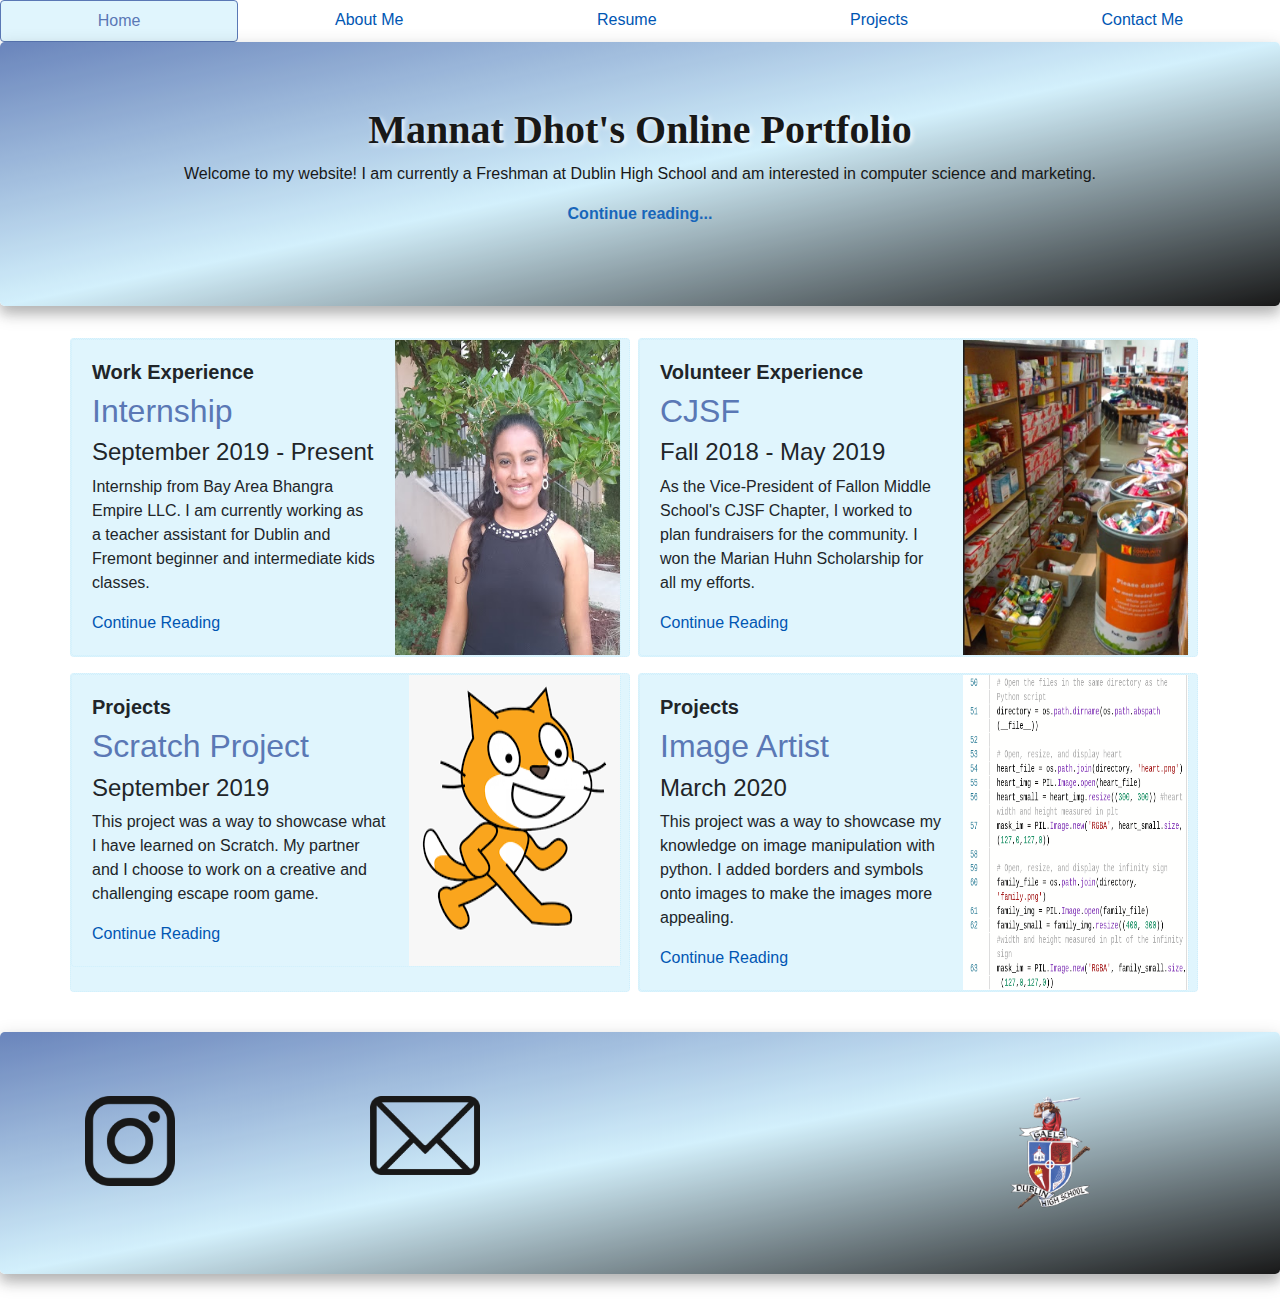
<file: index.html>
<!DOCTYPE html>
<html>

<head>
	<meta charset="utf-8">
	<title>Engineering Portfolio </title>
	<link rel="stylesheet" href="Bootstrap_4.3.1/css/bootstrap.css" type="text/css" />
</head>

<body>
	<!--The following code is for the navigation bar-->
	<header>
		<!--The following code in this container is based of code found on https://getbootstrap.com-->
    <nav class="nav nav-pills nav-fill">
      <a class="nav-item nav-link active" href="index.html">Home </a>
      <a class="nav-item nav-link" href="Dhot_AboutMe.html">About Me</a>
      <a class="nav-item nav-link" href="Dhot_Resume.html">Resume</a>
      <a class="nav-item nav-link" href="Dhot_Projects.html">Projects</a>
      <a class="nav-item nav-link" href="Dhot_ContactMe.html">Contact Me</a>
      </nav>
	</header>

	<!--The following code is for the header-->
	<div class="jumbotron">
		<div class="container" style="text-align:center">
      <h1>Mannat Dhot's Online Portfolio</h1>
			<p>Welcome to my website! I am currently a Freshman at Dublin High School and am interested in computer science and marketing. </p>
			<p><strong><a href="Dhot_AboutMe.html" role="button">Continue reading... </a></strong></p>
		</div>
	</div>

<!--The following code is for the main content on my site and is based of code found on https://getbootstrap.com-->

	<div class="container">
		<div class="row">
      <div class="card mb-3" style="max-width:560px">
          <div class="card flex-md-row">
            <div class="card-body">
              <h5><strong>Work Experience</strong></h5>
              <h2>Internship</h2>
              <h4>September 2019 - Present</h4>
              <p>Internship from Bay Area Bhangra Empire LLC. I am currently working as a teacher assistant for Dublin and Fremont beginner and intermediate kids classes. </p>
              <a href="Dhot_Resume.html" class="streched-link">Continue Reading</a>
            </div>
            <img class="card-img-right" style="max-width:225px; max-hieght:250px;" src="Images/personalpic.png" alt="Card Image">
          </div>
        </div>

        <div class="card mb-3" style="max-width:560px">
          <div class="card flex-md-row">
            <div class="card-body">
              <h5><strong>Volunteer Experience</strong></h5>
              <h2>CJSF</h2>
              <h4>Fall 2018 - May 2019</h4>
              <p>As the Vice-President of Fallon Middle School's CJSF Chapter, I worked to plan fundraisers for the community. I won the Marian Huhn Scholarship for all my efforts.</p>
              <a href="Dhot_AboutMe.html" class="streched-link">Continue Reading</a>
            </div>
            <img class="card-img-right" style="max-width:225px; max-hieght:250px;" src="Images/hunger.png" alt="Card Image">
          </div>
        </div>
      </div>
      
      <div class="row">
        <div class="card mb-3" style="max-width:560px">
          <div class="card flex-md-row">
            <div class="card-body">
              <h5><strong>Projects</strong></h5>
              <h2>Scratch Project</h2>
              <h4>September 2019</h4>
              <p>This project was a way to showcase what I have learned on Scratch. My partner and I choose to work on a creative and challenging escape room game.</p>
              <a href="Dhot_Projects.html" class="streched-link">Continue Reading</a>
            </div>
            <img class="card-img-right" style="max-width:225px; max-hieght:250px;" src="Images/scratch.png" alt="Card Image">
          </div>
        </div>

        <div class="card mb-3" style="max-width:560px">
          <div class="card flex-md-row">
            <div class="card-body">
              <h5><strong>Projects</strong></h5>
              <h2>Image Artist</h2>
              <h4>March 2020</h4>
              <p>This project was a way to showcase my knowledge on image manipulation with python. I added borders and symbols onto images to make the images more appealing. </p>
              <a href="Dhot_Projects.html" class="streched-link">Continue Reading</a>
            </div>
            <img class="card-img-right" style="max-width:225px; max-hieght:250px;" src="Images/pythoncode.png" alt="Card Image">
          </div>
        </div>
      </div>
  	</div>
  
  <br>

<!--The following code is for the footer-->
    <footer class="jumbotron">
      <div class="container">
        <div class="row">
          <div class="col-3">
            <a target = "_blank" href="https://www.instagram.com/mannat.dhot/">
              <img src="Images/contact.png" style="max-width:90px">
            </a>
          </div>
          <div class="col-3">
            <a href="Dhot_ContactMe.html">
              <img src="Images/email.png" style="max-width:110px">
            </a>
          </div>
        <div class="col-5">
          <a  target="_blank" href="https://www.dublin.k12.ca.us/Domain/132">
            <img class="float-right" src="Images/DHS2.png" style="max-width:100px">
          </a>
          </div>
        </div>
      </div>
    </footer>
</file>
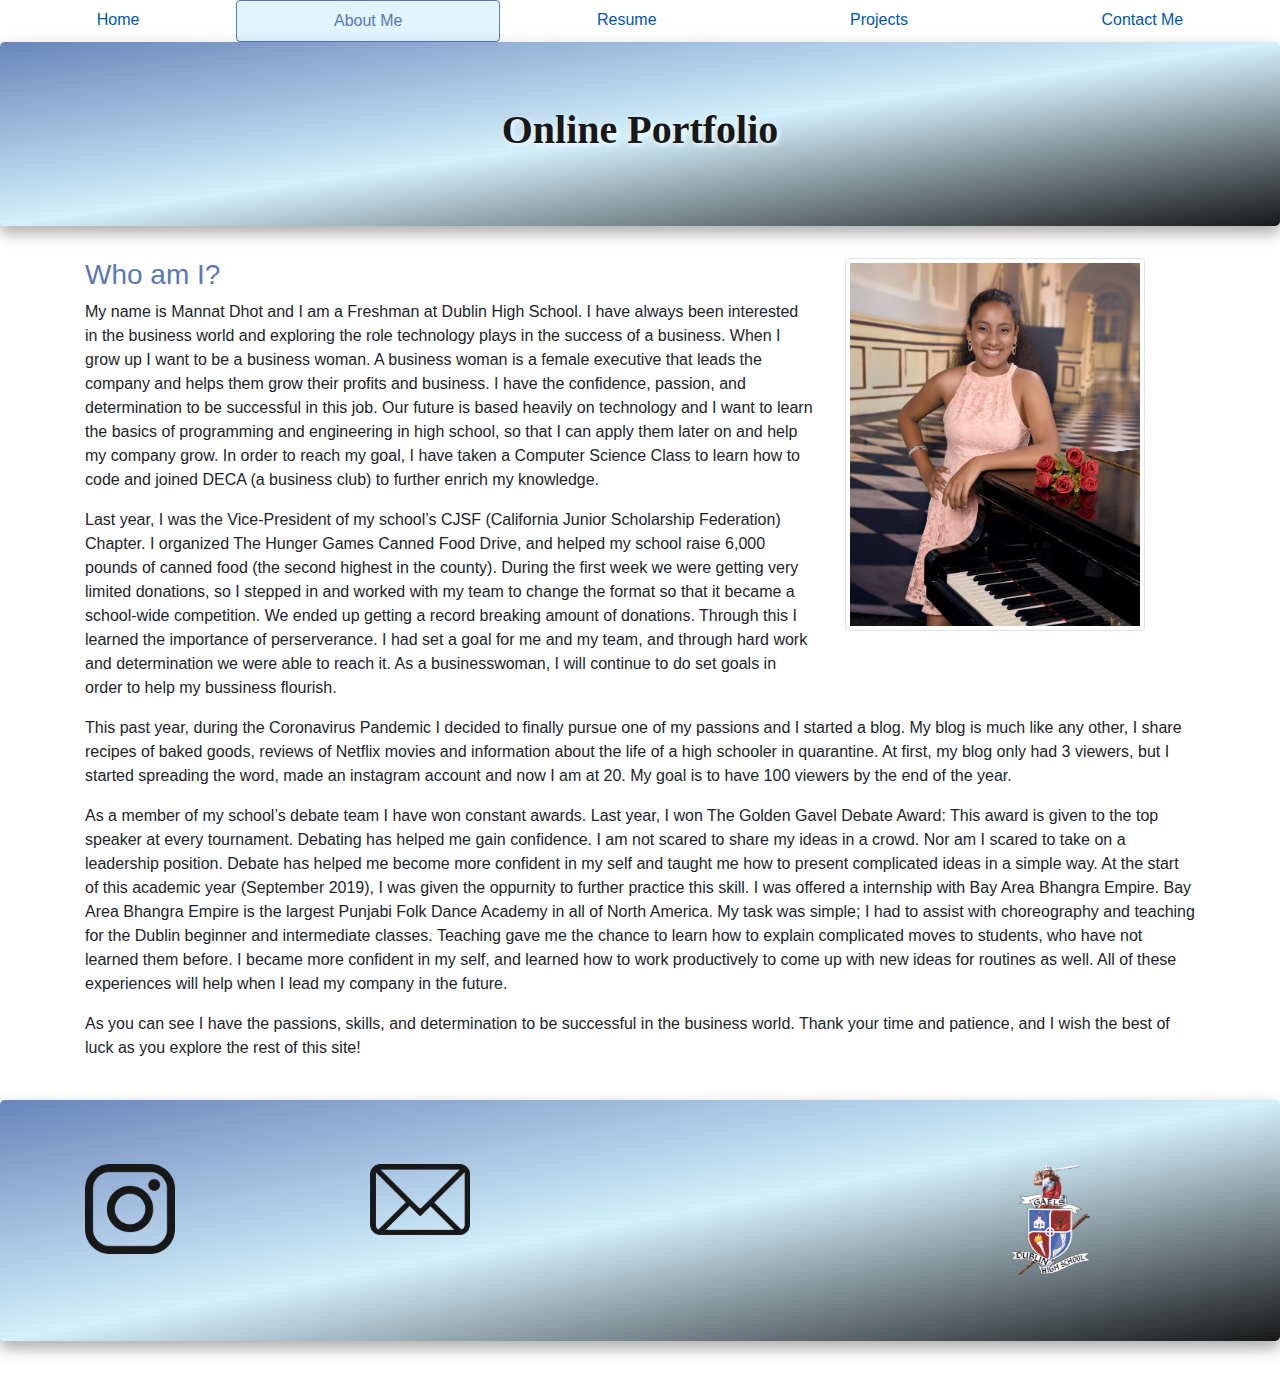
<file: Dhot_AboutMe.html>
<!DOCTYPE html>
<html>
  <head>
    <meta charset="utf-8">
    <title></title>
    <link rel="stylesheet" href= "Bootstrap_4.3.1/css/bootstrap.css" type="text/css"/>
  </head>
  <body>
    <header>
      <!--The following code is based of code found on https://getbootstrap.com-->
      <nav class="nav nav-pills nav-fill">
        <a class="nav-item nav-link" href="index.html">Home</a>
        <a class="nav-item nav-link active" href="Dhot_AboutMe.html">About Me</a>
        <a class="nav-item nav-link" href="Dhot_Resume.html">Resume</a>
        <a class="nav-item nav-link" href="Dhot_Projects.html">Projects</a>
        <a class="nav-item nav-link" href="Dhot_ContactMe.html">Contact Me</a>
      </nav>
    </header>

    <div class="jumbotron">
      <div class="container">
        <h1 style="text-align: center;">Online Portfolio</h1>
      </div>
    </div>

    <div class="main">
      <div class="container">
        <div class="row">
          <div class="col-sm-8">
            <h3 style="color:#5a78b5"> Who am I?</h3>

            <p>My name is Mannat Dhot and I am a Freshman at Dublin High School. I have always been interested in the business world and exploring the role technology plays in the success of a business. When I grow up I want to be a business woman. A business woman is a female executive that leads the company and helps them grow their profits and business. I have the confidence, passion, and determination to be successful in this job. Our future is based heavily on technology and I want to learn the basics of programming and engineering in high school, so that I can apply them later on and help my company grow. In order to reach my goal, I have taken a Computer Science Class to learn how to code and joined DECA (a business club) to further enrich my knowledge. </p>

            <p>Last  year, I was the Vice-President of my school’s CJSF (California Junior Scholarship Federation) Chapter. I organized The Hunger Games Canned Food Drive, and helped my school raise 6,000 pounds of canned food (the second highest in the county). During the first week we were getting very limited donations, so I stepped in and worked with my team to change the format so that it became a school-wide competition. We ended up getting a record breaking amount of donations. Through this I learned the importance of perserverance. I had set a goal for me and my team, and through hard work and determination we were able to reach it. As a businesswoman, I will continue to do set goals in order to help my bussiness flourish. </p>
          </div>
          <div class="col-sm-4">
            <img class="img-thumbnail" src="Images/about.png" style="max-width:300px">
          </div>
        </div>
      </div>

      <div class="container">
        <div class="row">
          <div class="col-sm-12">
            <p> This past year, during the Coronavirus Pandemic I decided to finally pursue one of my passions and I started a blog. My blog is much like any other, I share recipes of baked goods, reviews of Netflix movies and information about the life of a high schooler in quarantine. At first, my blog only had 3 viewers, but I started spreading the word, made an instagram account and now I am at 20. My goal is to have 100 viewers by the end of the year.</p>

            <p>As a member of my school’s debate team I have won constant awards. Last year, I won The Golden Gavel Debate Award: This award is given to the top speaker at every tournament. Debating has helped me gain confidence. I am not scared to share my ideas in a crowd. Nor am I scared to take on a leadership position. Debate has helped me become more confident in my self and taught me how to present complicated ideas in a simple way. At the start of this academic year (September 2019), I was given the oppurnity to further practice this skill. I was offered a internship with Bay Area Bhangra Empire. Bay Area Bhangra Empire is the largest Punjabi Folk Dance Academy in all of North America. My task was simple; I had to assist with choreography and teaching for the Dublin beginner and intermediate classes. Teaching gave me the chance to learn how to explain complicated moves to students, who have not learned them before. I became more confident in my self, and learned how to work productively to come up with new ideas for routines as well. All of these experiences will help when I lead my company in the future.</p>
            <p>As you can see I have the passions, skills, and determination to be successful in the business world. Thank your time and patience, and I wish the best of luck as you explore the rest of this site!</p>
          </div>
        </div>
      </div>
    </div>
    <br>
    
    <footer class="jumbotron">
      <div class="container">
        <div class="row">
          <div class="col-3">
            <a target = "_blank" href="https://www.instagram.com/mannat.dhot/">
              <img src="Images/contact.png" style="max-width:90px">
            </a>
          </div>
          <div class="col-3">
            <a href="Dhot_ContactMe.html">
              <img src="Images/email.png" style="max-width:100px">
            </a>
          </div>
        <div class="col-5">
          <a  target="_blank" href="https://www.dublin.k12.ca.us/Domain/132">
            <img class="float-right" src="Images/DHS2.png" style="max-width:100px">
          </a>
          </div>
        </div>
      </div>
    </footer>
</file>
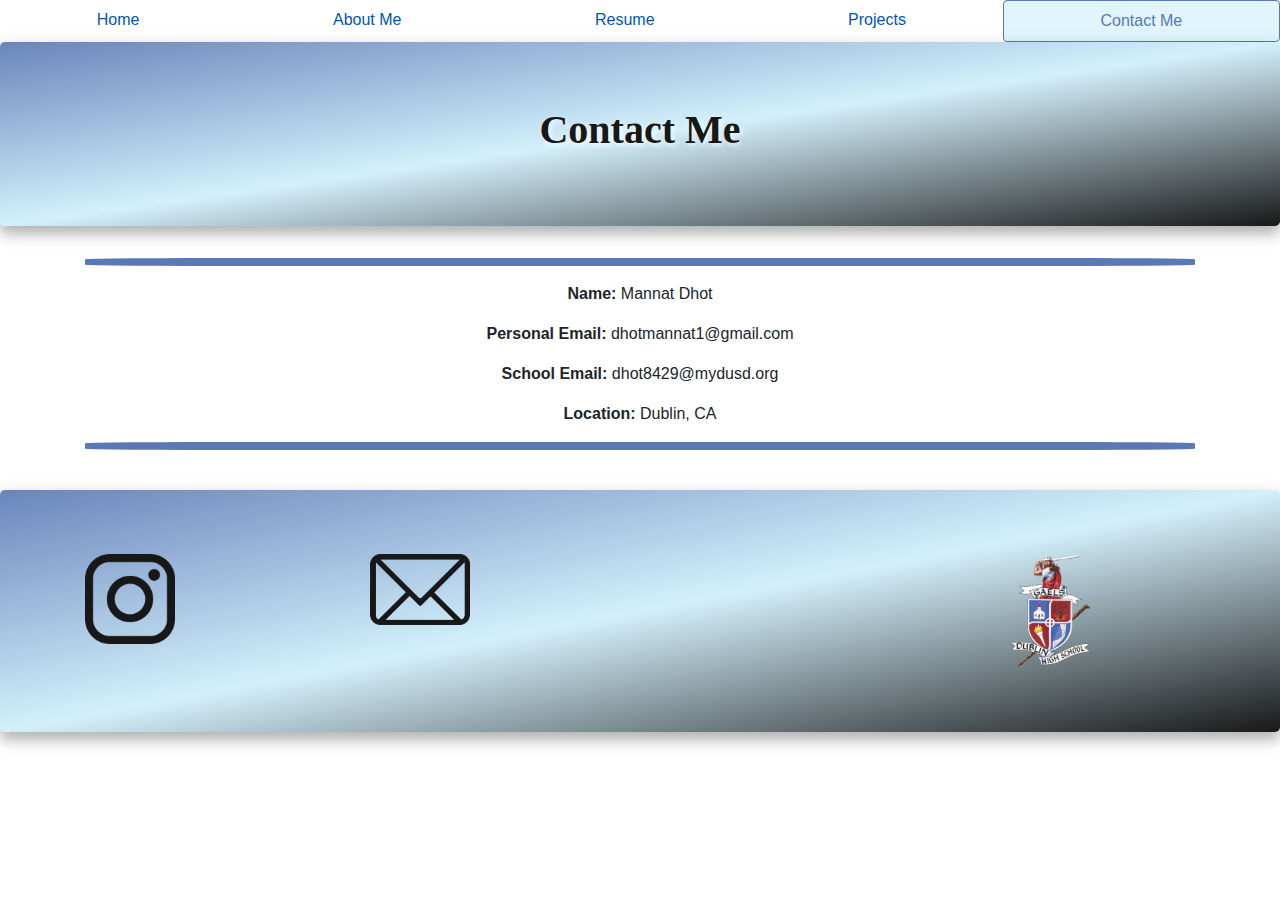
<file: Dhot_ContactMe.html>
<!DOCTYPE html>
<html>
  <head>
    <meta charset="utf-8">
    <title></title>
    <link rel="stylesheet" href= "Bootstrap_4.3.1/css/bootstrap.css" type="text/css"/>
  </head>
  <body>
    <header>
      <!--The following code is based of code found on https://getbootstrap.com-->
      <nav class="nav nav-pills nav-fill">
        <a class="nav-item nav-link" href="index.html">Home</a>
        <a class="nav-item nav-link" href="Dhot_AboutMe.html">About Me</a>
        <a class="nav-item nav-link" href="Dhot_Resume.html">Resume</a>
        <a class="nav-item nav-link" href="Dhot_Projects.html">Projects</a>
        <a class="nav-item nav-link active" href="Dhot_ContactMe.html">Contact Me</a>
      </nav>
    </header>

    <div class="jumbotron">
      <div class="container">
        <h1 style="text-align: center;">Contact Me</h1>
      </div>
    </div>

    <div class="container" style="text-align: center;">
      <hr>
        <p><strong>Name:</strong> Mannat Dhot</p>
        <p><strong>Personal Email:</strong> dhotmannat1@gmail.com</p>
        <p><strong>School Email:</strong> dhot8429@mydusd.org</p>
        <p><strong>Location: </strong>Dublin, CA</p>
      <hr>
    </div>
    <br>

    <footer class="jumbotron">
      <div class="container">
        <div class="row">
          <div class="col-3">
            <a target = "_blank" href="https://www.instagram.com/mannat.dhot/">
              <img src="Images/contact.png" style="max-width:90px">
            </a>
          </div>
          <div class="col-3">
            <a href="Dhot_ContactMe.html">
              <img src="Images/email.png" style="max-width:100px">
            </a>
          </div>
        <div class="col-5">
          <a  target="_blank" href="https://www.dublin.k12.ca.us/Domain/132">
            <img class="float-right" src="Images/DHS2.png" style="max-width:100px">
          </a>
          </div>
        </div>
      </div>
    </footer>
</file>
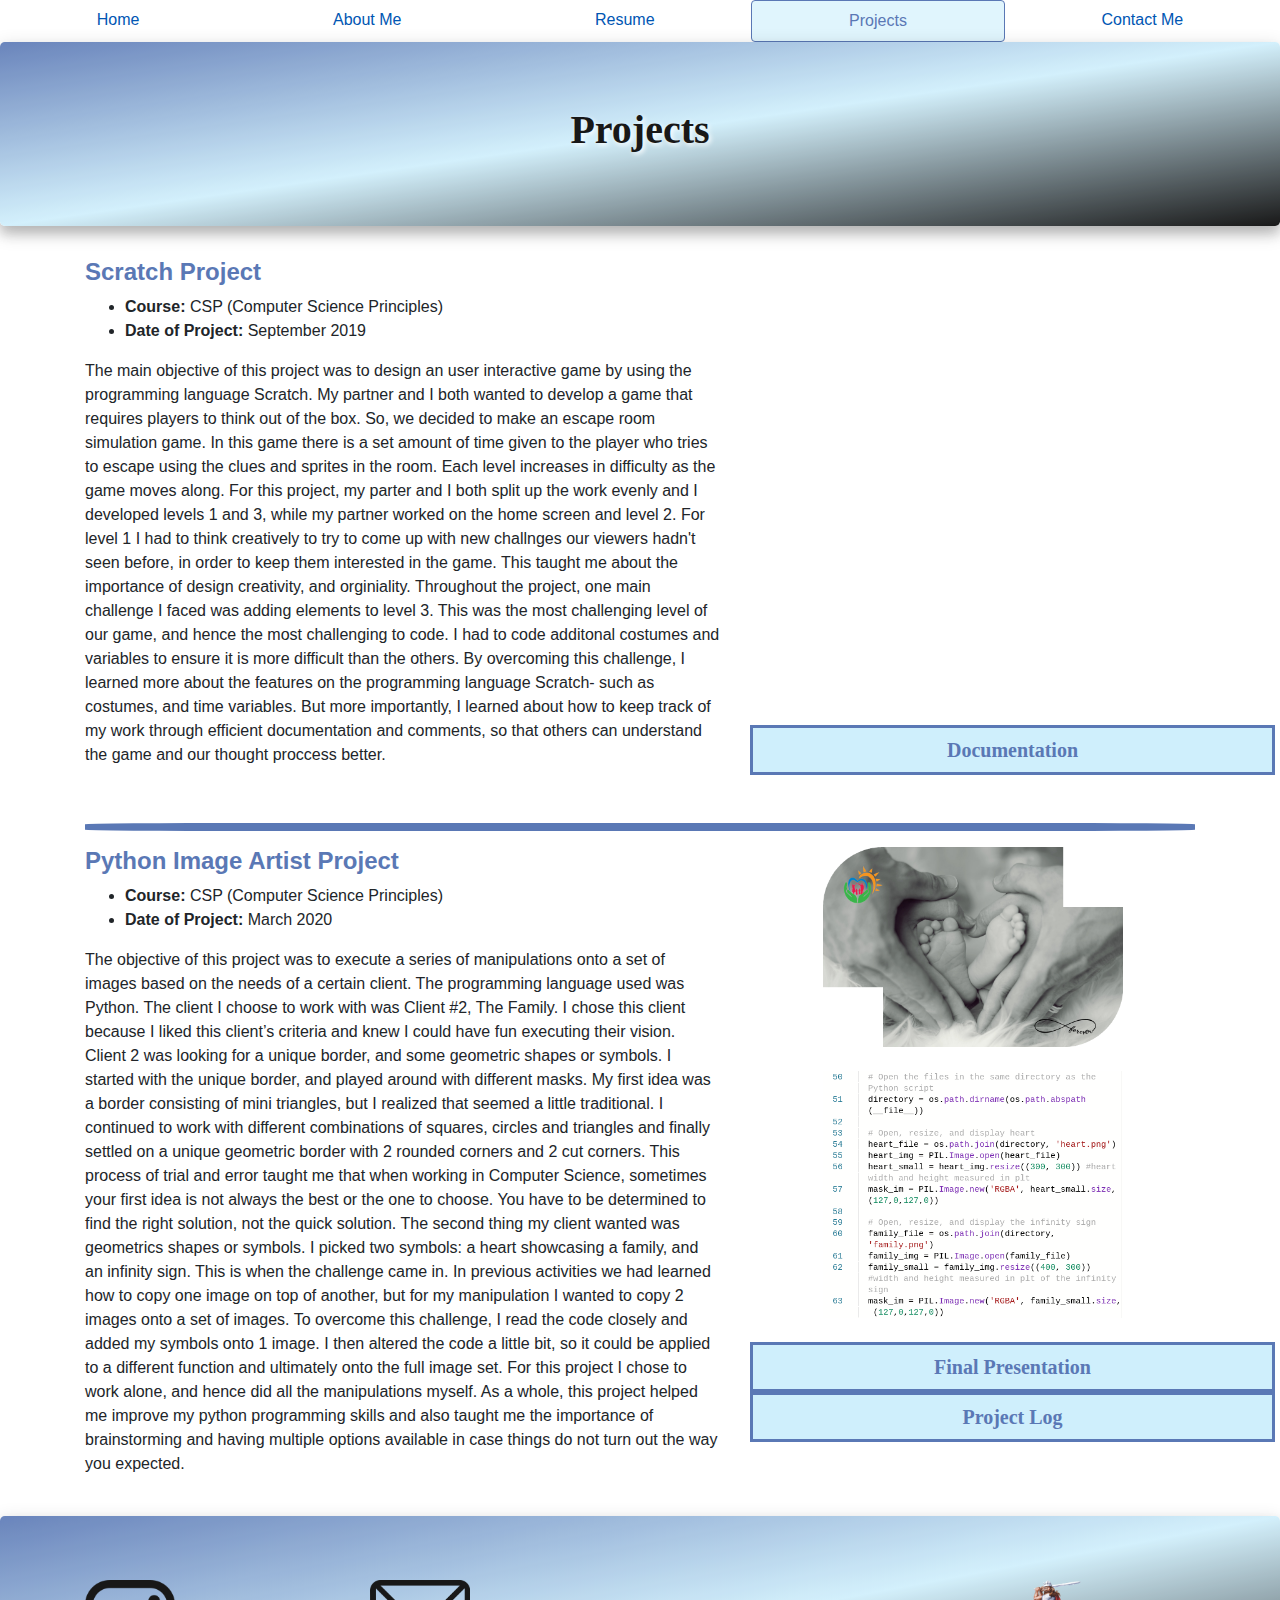
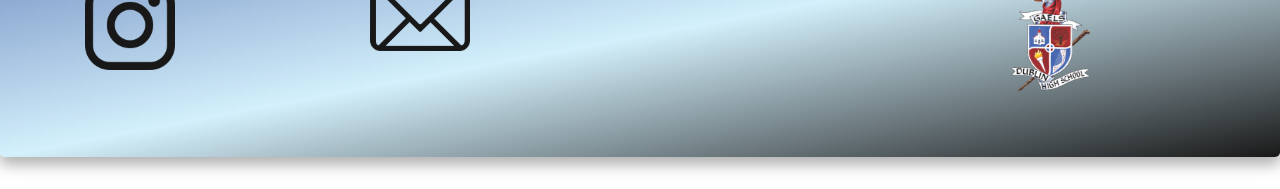
<file: Dhot_Projects.html>
<!DOCTYPE html>
<html>
  <head>
    <meta charset="utf-8">
    <title></title>
    <link rel="stylesheet" href= "Bootstrap_4.3.1/css/bootstrap.css" type="text/css"/>
  </head>
  <body>
    <header>
      <!--The following code is based of code found on https://getbootstrap.com-->
      <nav class="nav nav-pills nav-fill">
        <a class="nav-item nav-link" href="index.html">Home</a>
        <a class="nav-item nav-link" href="Dhot_AboutMe.html">About Me</a>
        <a class="nav-item nav-link" href="Dhot_Resume.html">Resume</a>
        <a class="nav-item nav-link active" href="Dhot_Projects.html">Projects</a>
        <a class="nav-item nav-link" href="Dhot_ContactMe.html">Contact Me</a>
      </nav>
    </header>

    <div class="jumbotron">
      <div class="container">
        <h1 style="text-align: center;">Projects</h1>
      </div>
    </div>

  <!-- Code for the scratch project -->

    <div class="container">
      <div class="row">
        <div class="col-sm-7">
          <h4 style="color: #5a78b5;"><strong>Scratch Project</strong></h4>
          <ul>
            <li><strong>Course: </strong>CSP (Computer Science Principles)</li>
            <li><strong>Date of Project: </strong>September 2019</li>
          </ul>
          <p>The main objective of this project was to design an user interactive game by using the programming language Scratch. My partner and I both wanted to develop a game that requires players to think out of the box. So, we decided to make an escape room simulation game. In this game there is a set amount of time given to the player who tries to escape using the clues and sprites in the room. Each level increases in difficulty as the game moves along. For this project, my parter and I both split up the work evenly and I developed levels 1 and 3, while my partner worked on the home screen and level 2. For level 1 I had to think creatively to try to come up with new challnges our viewers hadn't seen before, in order to keep them interested in the game. This taught me about the importance of design creativity, and orginiality. Throughout the project, one main challenge I faced was adding elements to level 3. This was the most challenging level of our game, and hence the most challenging to code. I had to code additonal costumes and variables to ensure it is more difficult than the others. By overcoming this challenge, I learned more about the features on the programming language Scratch- such as costumes, and time variables. But more importantly, I learned about how to keep track of my work through efficient documentation and comments, so that others can understand the game and our thought proccess better. </p>
        </div>
        <div class="col-sm-5">
          <iframe src="https://scratch.mit.edu/projects/327978907/embed" allowtransparency="true" width="520px" height="460px" frameborder="0" scrolling="no" allowfullscreen></iframe>
          
          <strong><a href="https://docs.google.com/document/d/1-lho8DZGSBNCHVAuSs54Kxeo5yR733fLu-4Z0wSAjfs/edit?usp=sharing" target="blank" ><button class="button" type="button"> Documentation</button></a></strong>
        </div>
      </div>

      <br>
      <hr>

      <div class="row">
        <div class="col-sm-7">
          <h4 style="color: #5a78b5;"><strong>Python Image Artist Project</strong></h4>
          <ul>
            <li><strong>Course: </strong>CSP (Computer Science Principles)</li>
            <li><strong>Date of Project: </strong>March 2020</li>
          </ul>
          <p>The objective of this project was to execute a series of manipulations onto a set of images based on the needs of a certain client. The programming language used was Python. The client I choose to work with was Client #2, The Family. I chose this client because I liked this client’s criteria and knew I could have fun executing their vision. Client 2 was looking for a unique border, and some geometric shapes or symbols. I started with the unique border, and played around with different masks. My first idea was a border consisting of mini triangles, but I realized that seemed a little traditional. I continued to work with different combinations of squares, circles and triangles and finally settled on a unique geometric border with 2 rounded corners and 2 cut corners. This process of trial and error taught me that when working in Computer Science, sometimes your first idea is not always the best or the one to choose. You have to be determined to find the right solution, not the quick solution. The second thing my client wanted was geometrics shapes or symbols. I picked two symbols: a heart showcasing a family, and an infinity sign. This is when the challenge came in. In previous activities we had learned how to copy one image on top of another, but for my manipulation I wanted to copy 2 images onto a set of images. To overcome this challenge, I read the code closely and added my symbols onto 1 image. I then altered the code a little bit, so it could be applied to a different function and ultimately onto the full image set. For this project I chose to work alone, and hence did all the manipulations myself. As a whole, this project helped me improve my python programming skills and also taught me the importance of brainstorming and having multiple options available in case things do not turn out the way you expected. </p>
        </div>
        <div class="col-sm-5">
          <img class="img-project" src="Images/pythonpic.png">
          <br>
          <img class="img-project" src="Images/pythoncode.png">

          <br>

          <strong><a href="https://docs.google.com/presentation/d/1vUFGs3KEuSKdnWCG_DwnvuEOnASQDBme7P_0_htdXT0/edit?usp=sharing" target="blank" ><button class="button" type="button"> Final Presentation</button></a></strong>   
          
          <br>

          <strong><a href="https://docs.google.com/document/d/1GAAXizvUEMwQzTEqTlARCi9tE7YuUinPFy2fNaa6dlo/edit?usp=sharing" target="blank" ><button class="button" type="button"> Project Log</button></a></strong>
        </div>
      </div>
    </div>

    <br>

    <footer class="jumbotron">
      <div class="container">
        <div class="row">
          <div class="col-3">
            <a target = "_blank" href="https://www.instagram.com/mannat.dhot/">
              <img src="Images/contact.png" style="max-width:90px">
            </a>
          </div>
          <div class="col-3">
            <a href="Dhot_ContactMe.html">
              <img src="Images/email.png" style="max-width:100px">
            </a>
          </div>
        <div class="col-5">
          <a  target="_blank" href="https://www.dublin.k12.ca.us/Domain/132">
            <img class="float-right" src="Images/DHS2.png" style="max-width:100px">
          </a>
          </div>
        </div>
      </div>
    </footer>
</file>
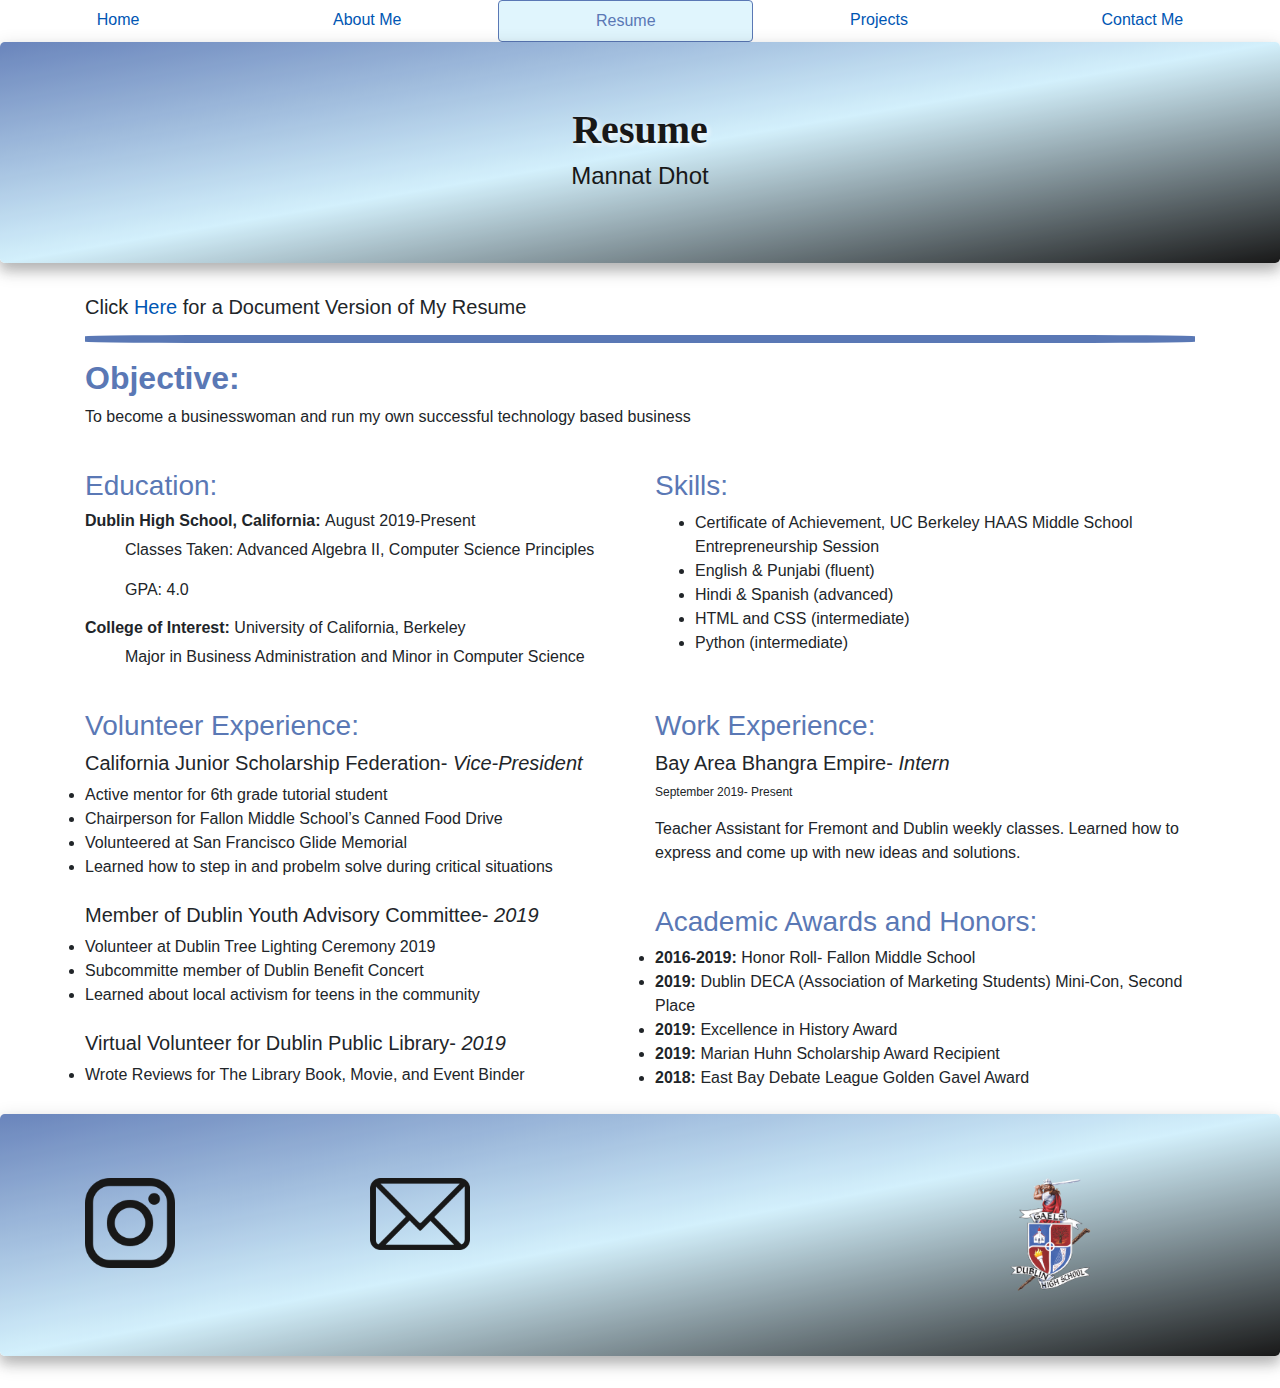
<file: Dhot_Resume.html>
<!DOCTYPE html>
<html>
  <head>
    <meta charset="utf-8">
    <title></title>
    <link rel="stylesheet" href= "Bootstrap_4.3.1/css/bootstrap.css" type="text/css"/>
  </head>
  <body>
    <header>
      <!--The following code is based of code found on https://getbootstrap.com-->
      <nav class="nav nav-pills nav-fill">
        <a class="nav-item nav-link" href="index.html">Home</a>
        <a class="nav-item nav-link" href="Dhot_AboutMe.html">About Me</a>
        <a class="nav-item nav-link active" href="Dhot_Resume.html">Resume</a>
        <a class="nav-item nav-link" href="Dhot_Projects.html">Projects</a>
        <a class="nav-item nav-link" href="Dhot_ContactMe.html">Contact Me</a>
      </nav>
    </header>

    <div class="jumbotron">
      <div class="container">
        <h1 style="text-align: center;"> Resume</h1>
        <h4 style="text-align: center;">Mannat Dhot</h4>
      </div>
    </div>

    <div class="container">

      <div>
        <h5>Click <a href="https://docs.google.com/document/d/1rrk2ISkaogWOye7-iqkQj16Chtes91tzKB_HgmQeOWM/edit#heading=h.x8fm1uorkbaw" target="blank">Here</a> for a Document Version of My Resume</h5>
      </div>

      <hr>

      <div>
        <h2 style="color:#5a78b5;"><strong>Objective: </strong></h2>
        <p>To become a businesswoman and run my own successful technology based business</p>
      </div>
      <br>

      <div class="row">
        <div class="col-md-6">
          <h3>Education: </h3>
          <h6><strong>Dublin High School, California: </strong>August 2019-Present</h6>
            <ul>Classes Taken: Advanced Algebra II, Computer Science Principles</ul>
            <ul>GPA: 4.0 </ul>
          <h6><strong>College of Interest: </strong>University of California, Berkeley </h6>
            <ul>Major in Business Administration and Minor in Computer Science</ul>
        </div>

        <div class="col-md-6">
          <h3>Skills: </h3>
          <ul>
            <li>Certificate of Achievement, UC Berkeley HAAS Middle School Entrepreneurship Session</li>
            <li>English & Punjabi (fluent)</li>
            <li>Hindi & Spanish (advanced)</li>
            <li>HTML and CSS (intermediate)</li>
            <li>Python (intermediate)</li>
          </ul>
        </div>
    </div>
    <br>

    <div class="row">
      <div class="col-md-6">
        <h3>Volunteer Experience: </h3>
        <h5>California Junior Scholarship Federation- <i>Vice-President</i></h5>
          <li>Active mentor for 6th grade tutorial student</li>
          <li>Chairperson for Fallon Middle School’s Canned Food Drive</li>
          <li>Volunteered at San Francisco Glide Memorial</li>
          <li>Learned how to step in and probelm solve during critical situations</li>
        <br>
        
        <h5>Member of Dublin Youth Advisory Committee- <i>2019</i></h5>
          <li>Volunteer at Dublin Tree Lighting Ceremony 2019</li>
          <li>Subcommitte member of Dublin Benefit Concert</li>
          <li>Learned about local activism for teens in the community</li>
        <br>

        <h5>Virtual Volunteer for Dublin Public Library- <i>2019</i></h5>
          <li>Wrote Reviews for The Library Book, Movie, and Event Binder</li>
      </div>

      <div class="col-md-6">
        <h3>Work Experience: </h3>
        <h5>Bay Area Bhangra Empire- <i>Intern</i></h5>
        <p style="font-size:12px;">September 2019- Present</p>
        <p>Teacher Assistant for Fremont and Dublin weekly classes. Learned how to express and come up with new ideas and solutions. </p>
        
        <br>

        <h3>Academic Awards and Honors:</h3>
          <li><strong> 2016-2019: </strong> Honor Roll- Fallon Middle School</li>
          <li><strong>2019: </strong>Dublin DECA (Association of Marketing Students) Mini-Con, Second Place</li>
          <li><strong>2019: </strong>Excellence in History Award</li>
          <li><strong> 2019: </strong> Marian Huhn Scholarship Award Recipient</li>
          <li><strong>2018: </strong> East Bay Debate League Golden Gavel Award</li>
      </div>
    
    </div>

  </div> 

  <br>
      
    <footer class="jumbotron">
      <div class="container">
        <div class="row">
          <div class="col-3">
            <a target = "_blank" href="https://www.instagram.com/mannat.dhot/">
              <img src="Images/contact.png" style="max-width:90px">
            </a>
          </div>
          <div class="col-3">
            <a href="Dhot_ContactMe.html">
              <img src="Images/email.png" style="max-width:100px">
            </a>
          </div>
        <div class="col-5">
          <a  target="_blank" href="https://www.dublin.k12.ca.us/Domain/132">
            <img class="float-right" src="Images/DHS2.png" style="max-width:100px">
          </a>
          </div>
        </div>
      </div>
    </footer>
</file>
